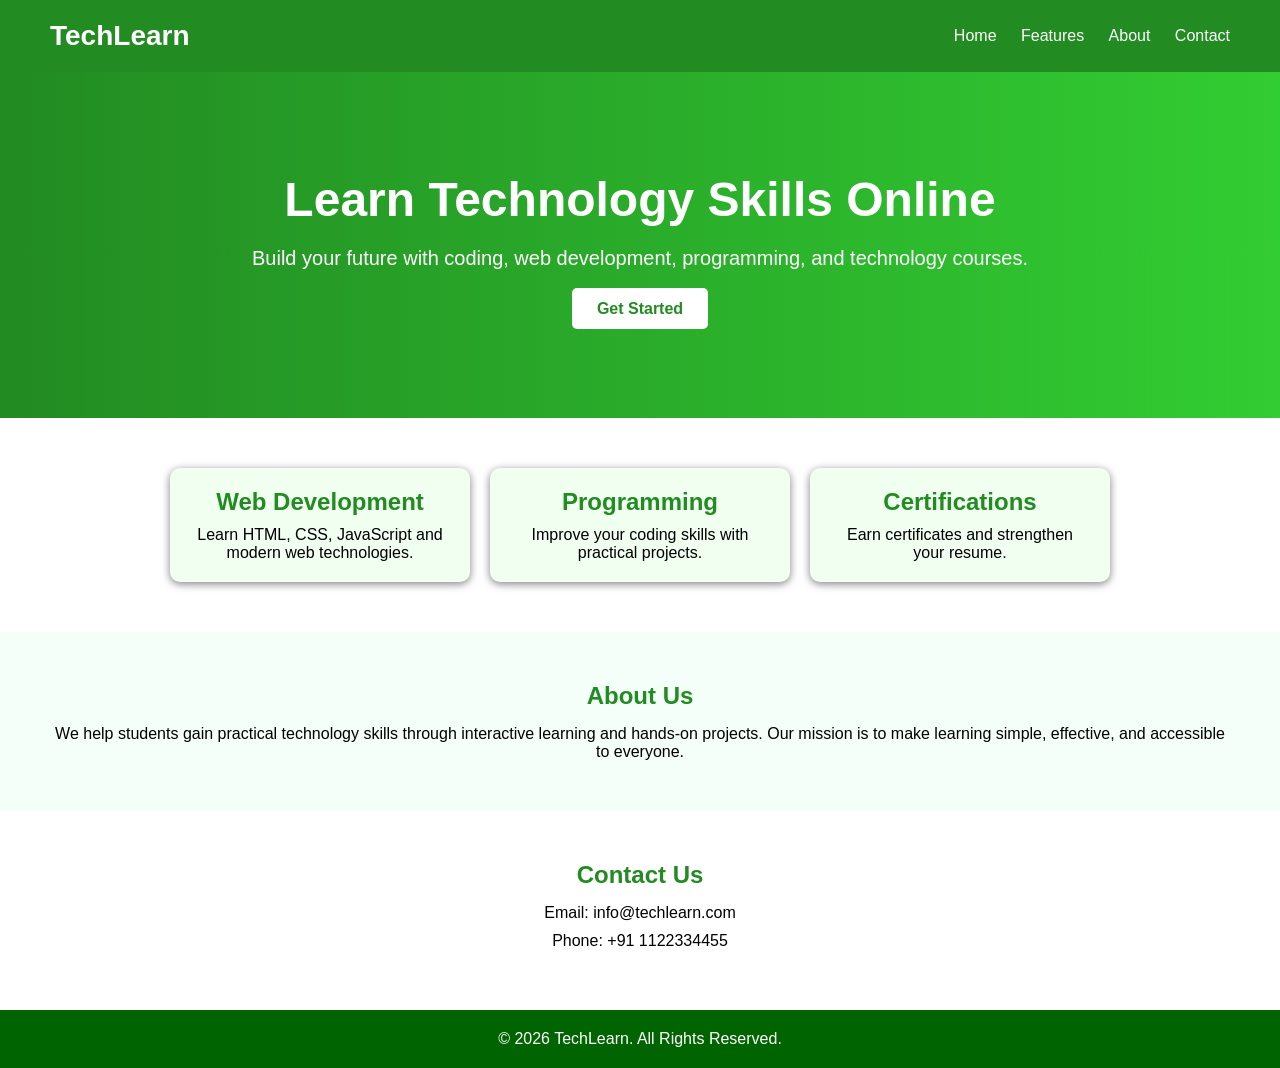
<file: Task2/landing page.html>
<!DOCTYPE html>
<html lang="en">
<head>
<meta charset="UTF-8">
<meta name="viewport" content="width=device-width, initial-scale=1.0">
<title>TechLearn Landing Page</title>

<style>

*{
    margin:0;
    padding:0;
    box-sizing:border-box;
}

body{
    font-family:Arial, sans-serif;
}

/* Header */

header{
    background:forestgreen;
    color:white;
    display:flex;
    justify-content:space-between;
    align-items:center;
    padding:20px 50px;
}

.logo{
    font-size:28px;
    font-weight:bold;
}

nav a{
    color:white;
    text-decoration:none;
    margin-left:20px;
}

nav a:hover{
    color:yellow;
}

/* Hero Section */

.hero{
    text-align:center;
    padding:100px 20px;
    background:linear-gradient(to right, forestgreen, limegreen);
    color:white;
}

.hero h1{
    font-size:48px;
    margin-bottom:20px;
}

.hero p{
    font-size:20px;
    margin-bottom:30px;
}

.btn{
    background:white;
    color:forestgreen;
    padding:12px 25px;
    text-decoration:none;
    border-radius:5px;
    font-weight:bold;
}

/* Features Section */

.features{
    display:flex;
    justify-content:center;
    gap:20px;
    padding:50px;
    flex-wrap:wrap;
}

.feature-box{
    width:300px;
    background:honeydew;
    padding:20px;
    border-radius:10px;
    text-align:center;
    box-shadow:0px 2px 8px gray;
}

.feature-box h2{
    margin-bottom:10px;
    color:forestgreen;
}

/* About Section */

.about{
    padding:50px;
    text-align:center;
    background:mintcream;
}

.about h2{
    margin-bottom:15px;
    color:forestgreen;
}

/* Contact Section */

.contact{
    padding:50px;
    text-align:center;
}

.contact h2{
    margin-bottom:15px;
    color:forestgreen;
}

.contact p{
    margin:10px;
}

/* Footer */

footer{
    background:darkgreen;
    color:white;
    text-align:center;
    padding:20px;
}

</style>

</head>

<body>

<header>

    <div class="logo">TechLearn</div>

    <nav>
        <a href="#">Home</a>
        <a href="#">Features</a>
        <a href="#">About</a>
        <a href="#">Contact</a>
    </nav>

</header>

<section class="hero">

    <h1>Learn Technology Skills Online</h1>

    <p>
        Build your future with coding, web development,
        programming, and technology courses.
    </p>

    <a href="#" class="btn">Get Started</a>

</section>

<section class="features">

    <div class="feature-box">
        <h2>Web Development</h2>
        <p>Learn HTML, CSS, JavaScript and modern web technologies.</p>
    </div>

    <div class="feature-box">
        <h2>Programming</h2>
        <p>Improve your coding skills with practical projects.</p>
    </div>

    <div class="feature-box">
        <h2>Certifications</h2>
        <p>Earn certificates and strengthen your resume.</p>
    </div>

</section>

<section class="about">

    <h2>About Us</h2>

    <p>
        We help students gain practical technology skills through
        interactive learning and hands-on projects. Our mission is
        to make learning simple, effective, and accessible to everyone.
    </p>

</section>

<section class="contact">

    <h2>Contact Us</h2>

    <p>Email: info@techlearn.com</p>

    <p>Phone: +91 1122334455</p>

</section>

<footer>

    <p>&copy; 2026 TechLearn. All Rights Reserved.</p>

</footer>

</body>
</html>
</file>
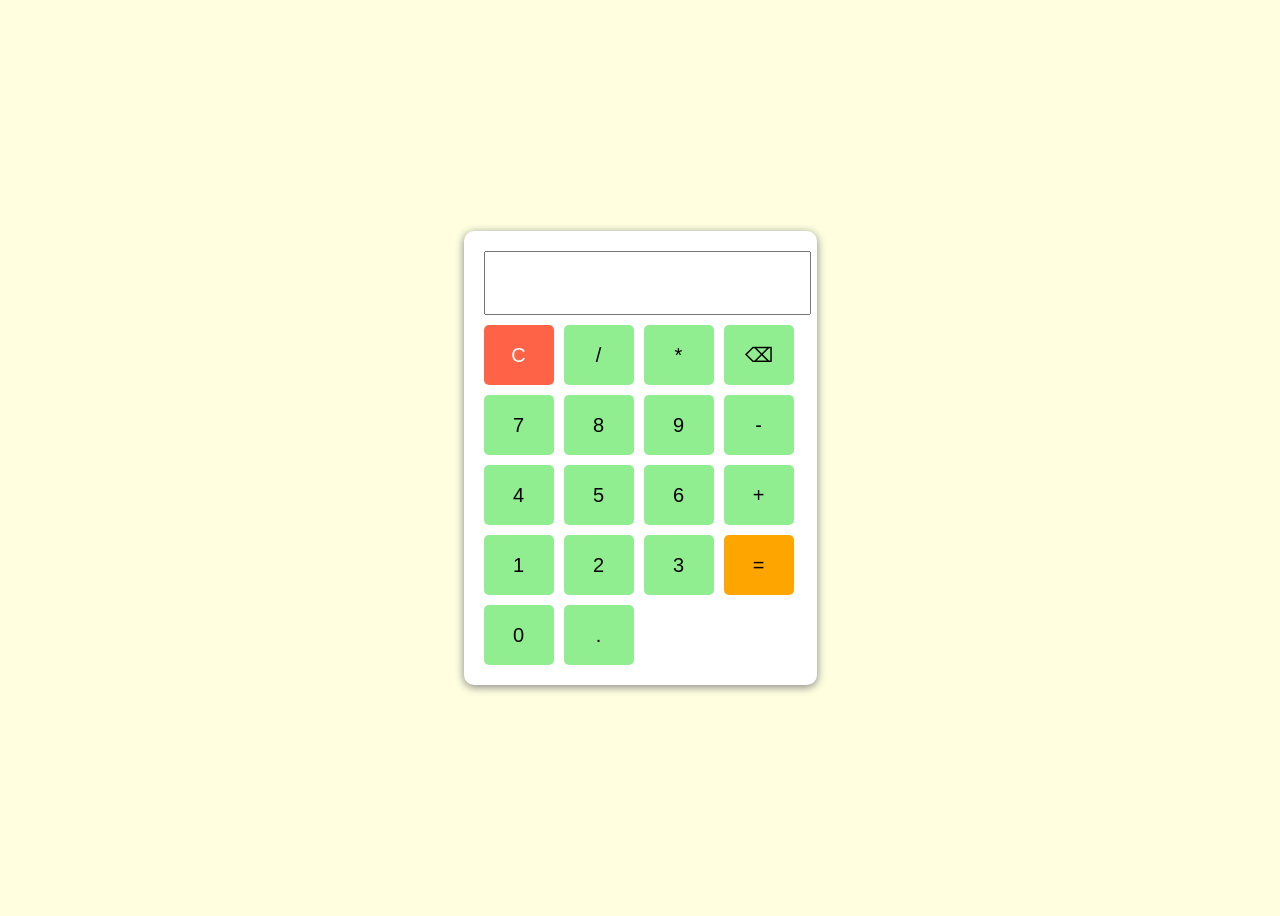
<file: Task3/calculator.html>
<!DOCTYPE html>
<html>
<head>
    <title>Simple Calculator</title>

    <style>

        body{
            font-family:Arial, sans-serif;
            background:lightyellow;
            display:flex;
            justify-content:center;
            align-items:center;
            height:100vh;
        }

        .calculator{
            background:white;
            padding:20px;
            border-radius:10px;
            box-shadow:0px 2px 10px gray;
        }

        #display{
            width:100%;
            height:50px;
            font-size:24px;
            text-align:right;
            margin-bottom:10px;
            padding:5px;
        }

        .buttons{
            display:grid;
            grid-template-columns:repeat(4,70px);
            gap:10px;
        }

        button{
            height:60px;
            font-size:20px;
            border:none;
            border-radius:5px;
            background:lightgreen;
            cursor:pointer;
        }

        button:hover{
            background:yellowgreen;
        }

        .equal{
            background:orange;
        }

        .clear{
            background:tomato;
            color:white;
        }

    </style>
</head>

<body>

<div class="calculator">

    <input type="text" id="display" readonly>

    <div class="buttons">

        <button class="clear" onclick="clearDisplay()">C</button>
        <button onclick="appendValue('/')">/</button>
        <button onclick="appendValue('*')">*</button>
        <button onclick="deleteLast()">⌫</button>

        <button onclick="appendValue('7')">7</button>
        <button onclick="appendValue('8')">8</button>
        <button onclick="appendValue('9')">9</button>
        <button onclick="appendValue('-')">-</button>

        <button onclick="appendValue('4')">4</button>
        <button onclick="appendValue('5')">5</button>
        <button onclick="appendValue('6')">6</button>
        <button onclick="appendValue('+')">+</button>

        <button onclick="appendValue('1')">1</button>
        <button onclick="appendValue('2')">2</button>
        <button onclick="appendValue('3')">3</button>
        <button class="equal" onclick="calculate()">=</button>

        <button onclick="appendValue('0')">0</button>
        <button onclick="appendValue('.')">.</button>

    </div>

</div>

<script>

function appendValue(value)
{
    document.getElementById("display").value += value;
}

function clearDisplay()
{
    document.getElementById("display").value = "";
}

function deleteLast()
{
    let current = document.getElementById("display").value;
    document.getElementById("display").value =
    current.slice(0,-1);
}

function calculate()
{
    let expression =
    document.getElementById("display").value;

    try
    {
        let result = eval(expression);
        document.getElementById("display").value =
        result;
    }
    catch(error)
    {
        document.getElementById("display").value =
        "Error";
    }
}

</script>

</body>
</html>
</file>
